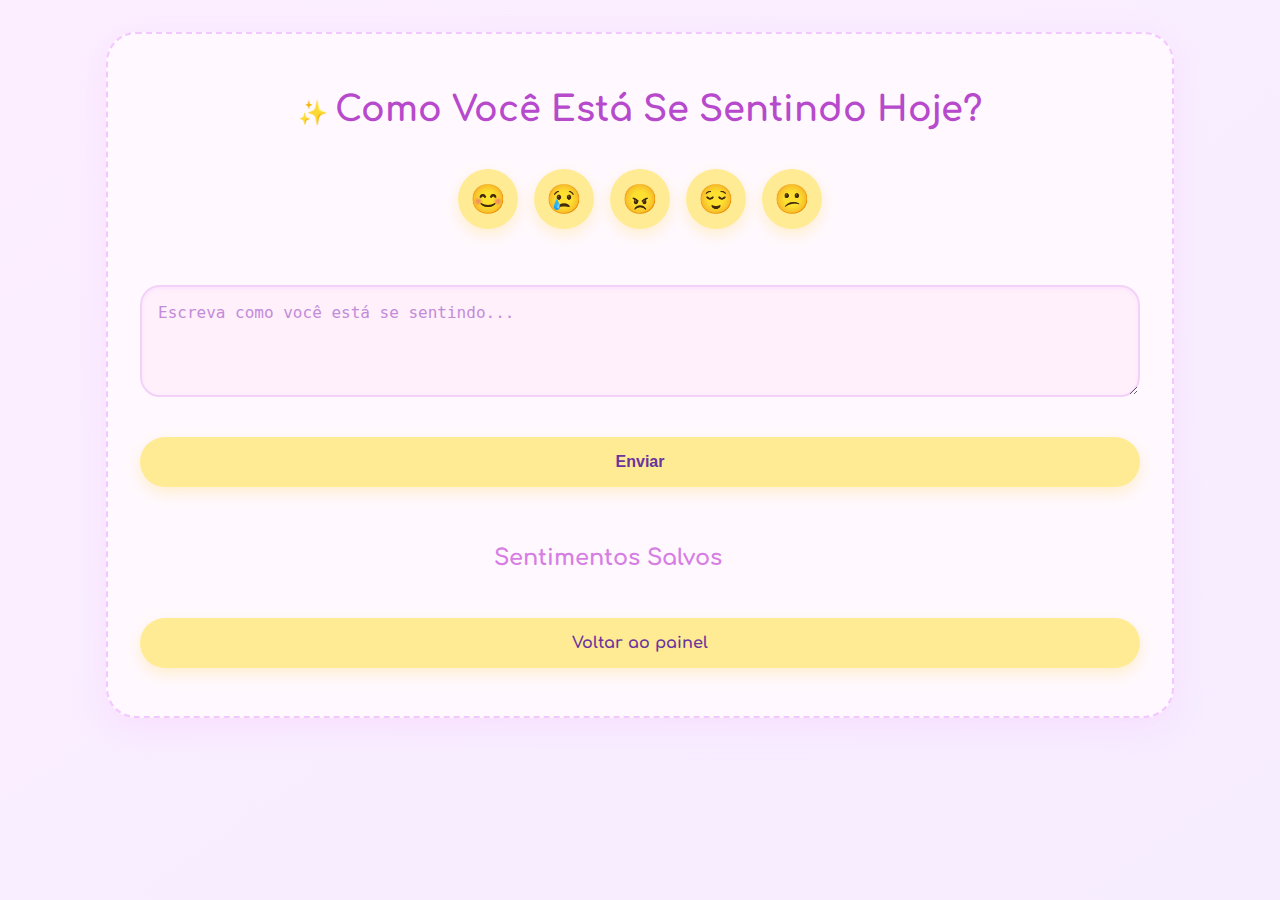
<file: como-voce-se-sente.html>
<!DOCTYPE html>
<html lang="pt-BR">
<head>
  <meta charset="UTF-8" />
  <meta name="viewport" content="width=device-width, initial-scale=1" />
  <title>Como você se sente hoje?</title>
  <link rel="stylesheet" href="style.css" />
</head>
<body>
  <div class="container sentimento-container">
    <h1>Como Você Está Se Sentindo Hoje?</h1>

    <div class="carinhas">
      <button class="sentimento-button" onclick="selecionarSentimento('😊')">😊</button>
      <button class="sentimento-button" onclick="selecionarSentimento('😢')">😢</button>
      <button class="sentimento-button" onclick="selecionarSentimento('😠')">😠</button>
      <button class="sentimento-button" onclick="selecionarSentimento('😌')">😌</button>
      <button class="sentimento-button" onclick="selecionarSentimento('😕')">😕</button>
    </div>

    <textarea id="descricaoSentimento" rows="4" placeholder="Escreva como você está se sentindo..."></textarea>

    <button onclick="enviarSentimento()">Enviar</button>

    <h2>Sentimentos Salvos</h2>
    <ul id="listaSentimentos"></ul>

    <a href="painel.html" class="voltar">Voltar ao painel</a>
  </div>

<script>
  let sentimentoSelecionado = "";

  function selecionarSentimento(emoji) {
    sentimentoSelecionado = emoji;
    // Opcional: destaque o botão selecionado
    document.querySelectorAll('.sentimento-button').forEach(btn => {
      btn.style.border = (btn.textContent === emoji) ? '3px solid #7a1fa2' : 'none';
    });
  }

  function carregarSentimentos() {
    const lista = document.getElementById('listaSentimentos');
    lista.innerHTML = '';
    const sentimentos = JSON.parse(localStorage.getItem('sentimentos') || '[]');
    sentimentos.forEach((item, index) => {
      const li = document.createElement('li');
      li.innerHTML = `<span>${item.emoji} - ${item.texto}</span> <button onclick="removerSentimento(${index})">&times;</button>`;
      lista.appendChild(li);
    });
  }

  function enviarSentimento() {
    const texto = document.getElementById("descricaoSentimento").value.trim();
    if (!sentimentoSelecionado) {
      alert("Por favor, selecione uma carinha que represente seu sentimento.");
      return;
    }
    if (texto.length < 5) {
      alert("Por favor, escreva um pouco mais sobre como você está se sentindo.");
      return;
    }

    const sentimentos = JSON.parse(localStorage.getItem('sentimentos') || '[]');
    sentimentos.push({ emoji: sentimentoSelecionado, texto: texto });
    localStorage.setItem('sentimentos', JSON.stringify(sentimentos));

    // Limpar entrada e seleção
    document.getElementById("descricaoSentimento").value = '';
    sentimentoSelecionado = '';
    document.querySelectorAll('.sentimento-button').forEach(btn => btn.style.border = 'none');

    carregarSentimentos();
  }

  function removerSentimento(index) {
    const sentimentos = JSON.parse(localStorage.getItem('sentimentos') || '[]');
    sentimentos.splice(index, 1);
    localStorage.setItem('sentimentos', JSON.stringify(sentimentos));
    carregarSentimentos();
  }

  // Carregar sentimentos ao abrir a página
  window.onload = carregarSentimentos;
</script>
</body>
</html>
</file>
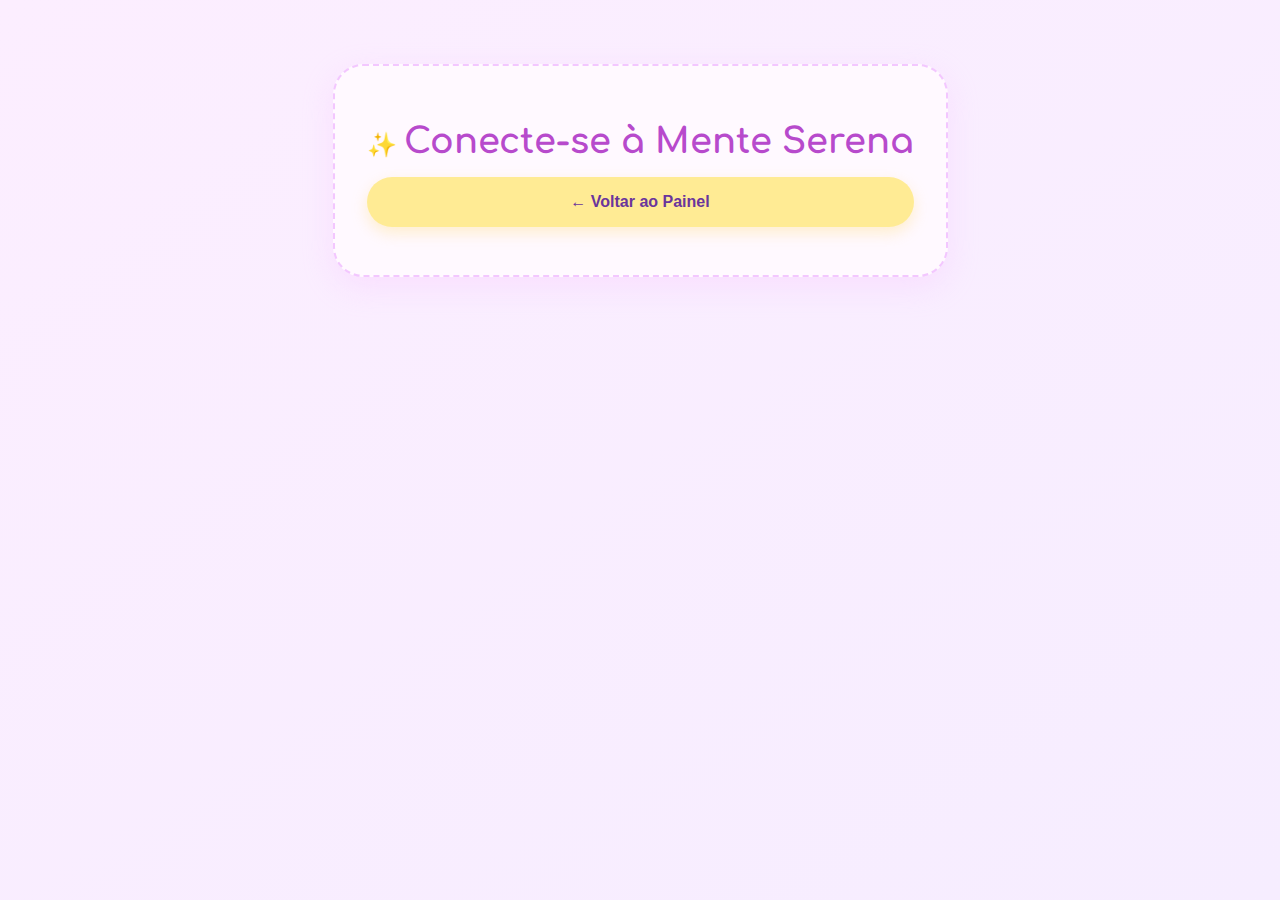
<file: conecte-se.html>
<!DOCTYPE html>
<html lang="pt-BR">
<head>
  <meta charset="UTF-8" />
  <meta name="viewport" content="width=device-width, initial-scale=1.0"/>
  <title>Conecte-se à Mente Serena</title>
  <link rel="stylesheet" href="style.css" />
</head>
<body>
  <div class="container">
    <h1>Conecte-se à Mente Serena</h1>
    <p></p>
    <button onclick="window.location.href='painel.html'" class="voltar">← Voltar ao Painel</button>
  </div>
</body>
</html>
</file>
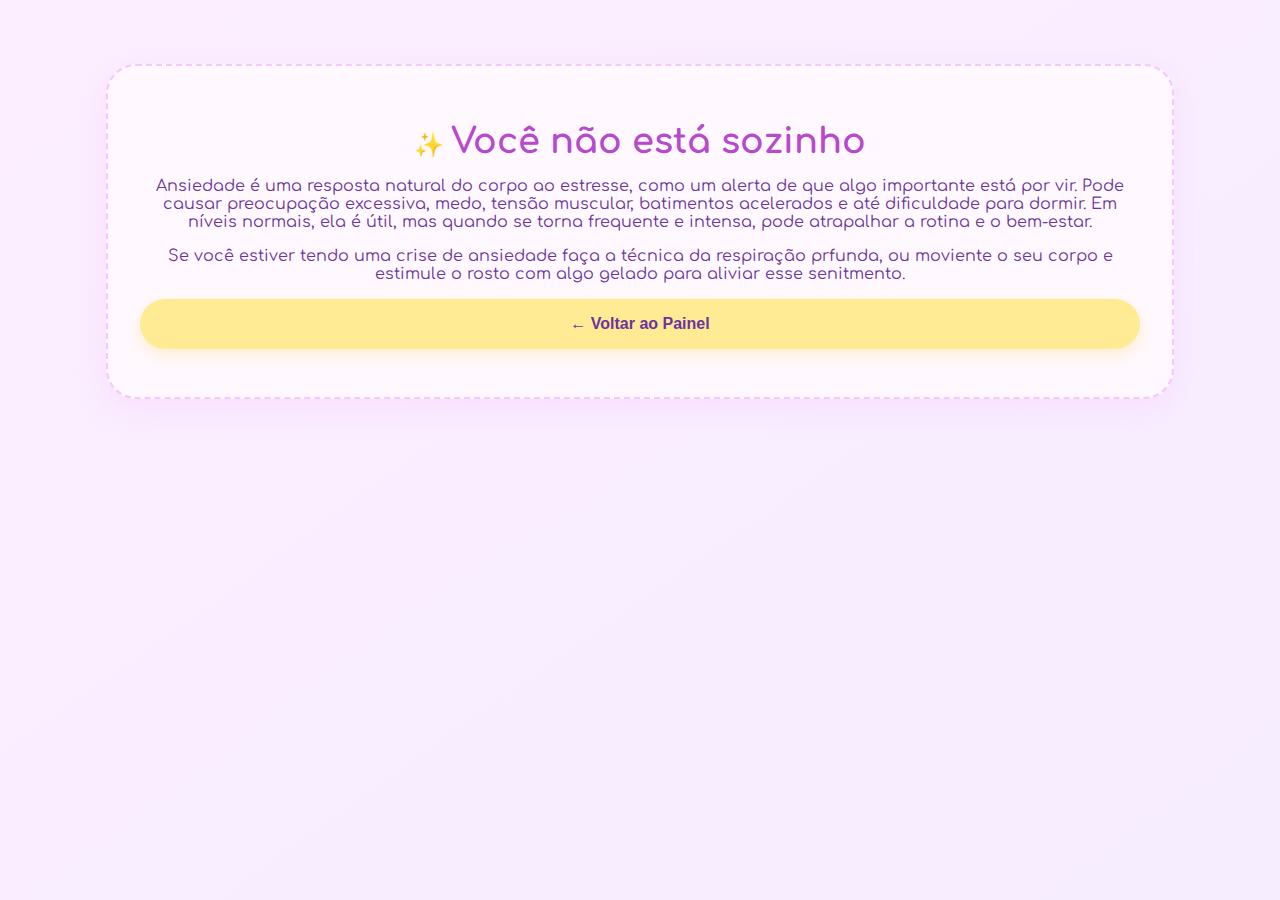
<file: voce-nao-esta-sozinho.html>
<!DOCTYPE html>
<html lang="pt-BR">
<head>
  <meta charset="UTF-8" />
  <meta name="viewport" content="width=device-width, initial-scale=1.0"/>
  <title>Você não está sozinho</title>
  <link rel="stylesheet" href="style.css" />
</head>
<body>
  <div class="container">
    <h1>Você não está sozinho</h1>
    <p>Ansiedade é uma resposta natural do corpo ao estresse, como um alerta de que algo importante está por vir. Pode causar preocupação excessiva, medo, tensão muscular, batimentos acelerados e até dificuldade para dormir. Em níveis normais, ela é útil, mas quando se torna frequente e intensa, pode atrapalhar a rotina e o bem-estar.
    </p>
    <p>Se você estiver tendo uma crise de ansiedade faça a técnica da respiração prfunda, ou moviente o seu corpo e estimule o rosto com algo gelado para aliviar esse senitmento.</p>
    <button onclick="window.location.href='painel.html'" class="voltar">← Voltar ao Painel</button>
  </div>
</body>
</html>
</file>
<file: style.css>
@import url('https://fonts.googleapis.com/css2?family=Comfortaa:wght@400;700&display=swap');

body {
  margin: 0;
  font-family: 'Comfortaa', cursive;
  background: linear-gradient(to bottom right, #fceeff, #f6edff);
  color: #6a359c;
  min-height: 100vh;
  display: flex;
  flex-direction: column;
  align-items: center;
}

/* Container central */
.container {
  max-width: 1000px;
  margin: 4rem auto;
  padding: 2rem;
  background: #fff9ff;
  border-radius: 30px;
  box-shadow: 0 10px 30px rgba(248, 190, 255, 0.3);
  text-align: center;
  border: 2px dashed #f3c7ff;
}

/* Títulos */
h1, .painel-titulo {
  font-size: 2.2rem;
  color: #b74acc;
  position: relative;
  margin-bottom: 1rem;
  user-select: none;
}

h1::before, .painel-titulo::before {
  content: '✨ ';
  font-size: 1.5rem;
}

h2 {
  color: #d77ee4;
  font-size: 1.4rem;
  margin-bottom: 1.5rem;
}

/* Inputs e textarea */
input[type="text"],
input[type="email"],
input[type="password"],
input[type="number"],
input[type="tel"],
textarea {
  width: 100%;
  padding: 1rem;
  border: 2px solid #f3d2fa;
  border-radius: 20px;
  background-color: #fff0fb;
  font-size: 1rem;
  color: #6a359c;
  margin-bottom: 1rem;
  box-sizing: border-box;
  transition: 0.3s;
  box-shadow: inset 0 2px 4px rgba(245, 210, 255, 0.4);
}

input::placeholder,
textarea::placeholder {
  color: #c28cd9;
}

input:focus,
textarea:focus {
  outline: none;
  border-color: #e88efc;
  box-shadow: 0 0 6px #f6bfff;
}

/* Botões gerais (unificados) */
button,
.botao-voltar,
.botao-editar,
.botao-sair,
.btn-navegacao,
.painel-btn,
.sentimento-button,
.voltar,
.painel-botao,
.perfil-botao {
  background-color: #ffeb94;
  color: #6a359c;
  border: none;
  border-radius: 30px;
  font-weight: bold;
  cursor: pointer;
  box-shadow: 0 6px 15px rgba(255, 223, 129, 0.4);
  transition: background-color 0.3s ease, transform 0.3s ease;
  user-select: none;
  text-align: center;
  display: inline-flex;
  align-items: center;
  justify-content: center;
  text-decoration: none;
}

button,
.botao-voltar,
.botao-editar,
.botao-sair,
.btn-navegacao,
.painel-btn,
.sentimento-button,
.voltar {
  width: 100%;
  padding: 1rem;
  font-size: 1rem;
  margin-bottom: 1rem;
  box-sizing: border-box;
}

.painel-botao {
  width: 100%;
  padding: 16px;
  font-size: 1.2rem;
  margin-bottom: 0;
}

.painel-botao:hover,
.painel-botao:focus,
button:hover,
.botao-voltar:hover,
.botao-editar:hover,
.botao-sair:hover,
.btn-navegacao:hover,
.painel-btn:hover,
.sentimento-button:hover,
.voltar:hover,
.perfil-botao:hover,
.perfil-botao:focus {
  background-color: #fff1b8;
 
  outline: none;
}

/* Botão perfil "Eu" - menor e à direita */
.perfil-botao {
  position: absolute;
  right: 0;
  top: 50%;
  transform: translateY(-50%);
  width: 40px;
  height: 40px;
  font-size: 1.6rem;
  padding: 0;
  border-radius: 50%;
  background-color: #ffeb94;
  color: #6a359c;
  display: flex;
  align-items: center;
  justify-content: center;
  box-shadow: 0 6px 15px rgba(255, 223, 129, 0.4);
  text-decoration: none;
}

/* Cards */
.support-card,
.psicologo-card,
.nao-esta-sozinho-info,
.sentimento-resposta,
.user-info p,
.conecte-container p {
  background: #ffeaff;
  padding: 1.4rem;
  border-radius: 25px;
  box-shadow: 0 6px 14px rgba(240, 192, 255, 0.2);
  border: 1px solid #f8d6ff;
  transition: 0.2s ease;
}

.support-card:hover,
.psicologo-card:hover {
  transform: scale(1.02);
}

/* Imagens */
.support-card img,
.psicologo-card img {
  width: 100%;
  border-radius: 20px;
  border: 3px solid #f8dcff;
  margin-bottom: 0.8rem;
}

/* Flex containers */
.navegacao,
.botoes-painel,
.support-cards,
.nao-esta-sozinho-container,
.sentimento-container,
.psicologo-container {
  display: flex;
  flex-wrap: wrap;
  justify-content: center;
  text-align: center;
  gap: 1.5rem;
  margin-top: 2rem;
}

/* Carinhas */
.carinhas {
  display: flex;
  justify-content: center;
  gap: 1rem;
  margin-bottom: 1rem;
  flex-wrap: wrap;
}

.sentimento-button {
  width: 60px;
  height: 60px;
  font-size: 1.8rem;
  padding: 0;
}

/* Lista de sentimentos */
#listaSentimentos li {
  display: flex;
  align-items: center;
  justify-content: space-between;
  gap: 10px;
  padding: 0.6rem 1rem;
  background: #fff0fb;
  border-radius: 20px;
  box-shadow: 0 4px 10px rgba(248, 190, 255, 0.3);
  margin-bottom: 10px;
  flex-wrap: wrap;
  font-size: 0.95rem;
}

#listaSentimentos li small {
  font-size: 0.8rem;
  color: #a45fba;
  display: block;
  margin-top: 4px;
}

#listaSentimentos li button {
  background: #ff6b6b;
  border: none;
  color: white;
  border-radius: 50%;
  width: 30px;
  height: 30px;
  cursor: pointer;
  font-weight: bold;
  font-size: 18px;
  box-shadow: 0 2px 6px rgba(0,0,0,0.2);
  transition: background-color 0.3s ease;
  display: flex;
  align-items: center;
  justify-content: center;
  margin-left: auto;
}

#listaSentimentos li button:hover {
  background: #ff3b3b;
}

footer {
  text-align: center;
  margin-top: 3rem;
  font-size: 0.9rem;
  color: #b06ac5;
}

footer a {
  color: #904ab2;
  text-decoration: none;
}

footer a:hover {
  text-decoration: underline;
}

.painel-header {
  width: 90%;
  max-width: 600px;
  margin: 2rem auto 0 auto;
  position: relative;
  height: 60px;
}

.painel-titulo {
  position: absolute;
  left: 50%;
  top: 50%;
  transform: translate(-50%, -50%);
  font-size: 2rem;
  color: #8b2bbd;
  margin: 0;
  user-select: none;
}

.botoes-container {
  max-width: 600px;
  margin: 3rem auto 4rem auto;
  display: flex;
  flex-direction: column;
  gap: 20px;
  align-items: center;
}

@media (max-width: 768px) {
  .painel-header {
    width: 95%;
    margin: 1.5rem auto 0 auto;
    height: 50px;
  }

  .painel-titulo {
    font-size: 1.6rem;
  }

  .botoes-container {
    max-width: 95%;
    margin: 2rem auto 3rem auto;
    gap: 15px;
  }

  .painel-botao {
    font-size: 1rem;
    padding: 14px;
  }

  .perfil-botao {
    width: 30px;
    height: 30px;
    font-size: 1.4rem;
  }
}

@media (max-width: 480px) {
  body {
    padding: 0 1rem;
  }

  .container {
    margin: 2rem auto;
    padding: 1.5rem;
    border-radius: 20px;
  }

  h1, .painel-titulo {
    font-size: 1.5rem;
  }

  h2 {
    font-size: 1.2rem;
  }

  input,
  textarea,
  button,
  .painel-botao {
    font-size: 1rem;
    padding: 0.9rem;
  }

  .carinhas {
    flex-wrap: wrap;
    gap: 0.5rem;
  }

  .sentimento-button {
    width: 50px;
    height: 50px;
    font-size: 1.5rem;
  }

  #listaSentimentos li {
    flex-direction: column;
    align-items: flex-start;
  }

  #listaSentimentos li button {
    margin-left: 0;
    margin-top: 0.5rem;
  }
}

/* BOTÕES PADRÃO UNIFICADOS */
.botoes-acoes {
  display: flex;
  flex-direction: column;
  gap: 1.2rem;
  max-width: 400px;
  margin: 2rem auto 0 auto;
}

.botoes-acoes .botao-acoes {
  width: 100%;
  padding: 1rem 0;
  border-radius: 30px;
  font-weight: 700;
  font-size: 1.1rem;
  cursor: pointer;
  box-shadow: 0 6px 15px rgba(255, 223, 129, 0.4);
  border: none;
  text-align: center;
  user-select: none;
  transition: all 0.3s ease;
  background-color: #ffeb94;
  color: #6a359c;
  display: inline-block;
  text-decoration: none;
  line-height: normal;
}

.botoes-acoes .botao-link {
  display: inline-block;
}

.botoes-acoes .botao-acoes:hover {
  background-color: #fff1b8;
  transform: scale(1.03);
}

.botoes-acoes .botao-acoes:focus {
  outline: 2px solid #b07de5;
  outline-offset: 2px;
}
</file>
